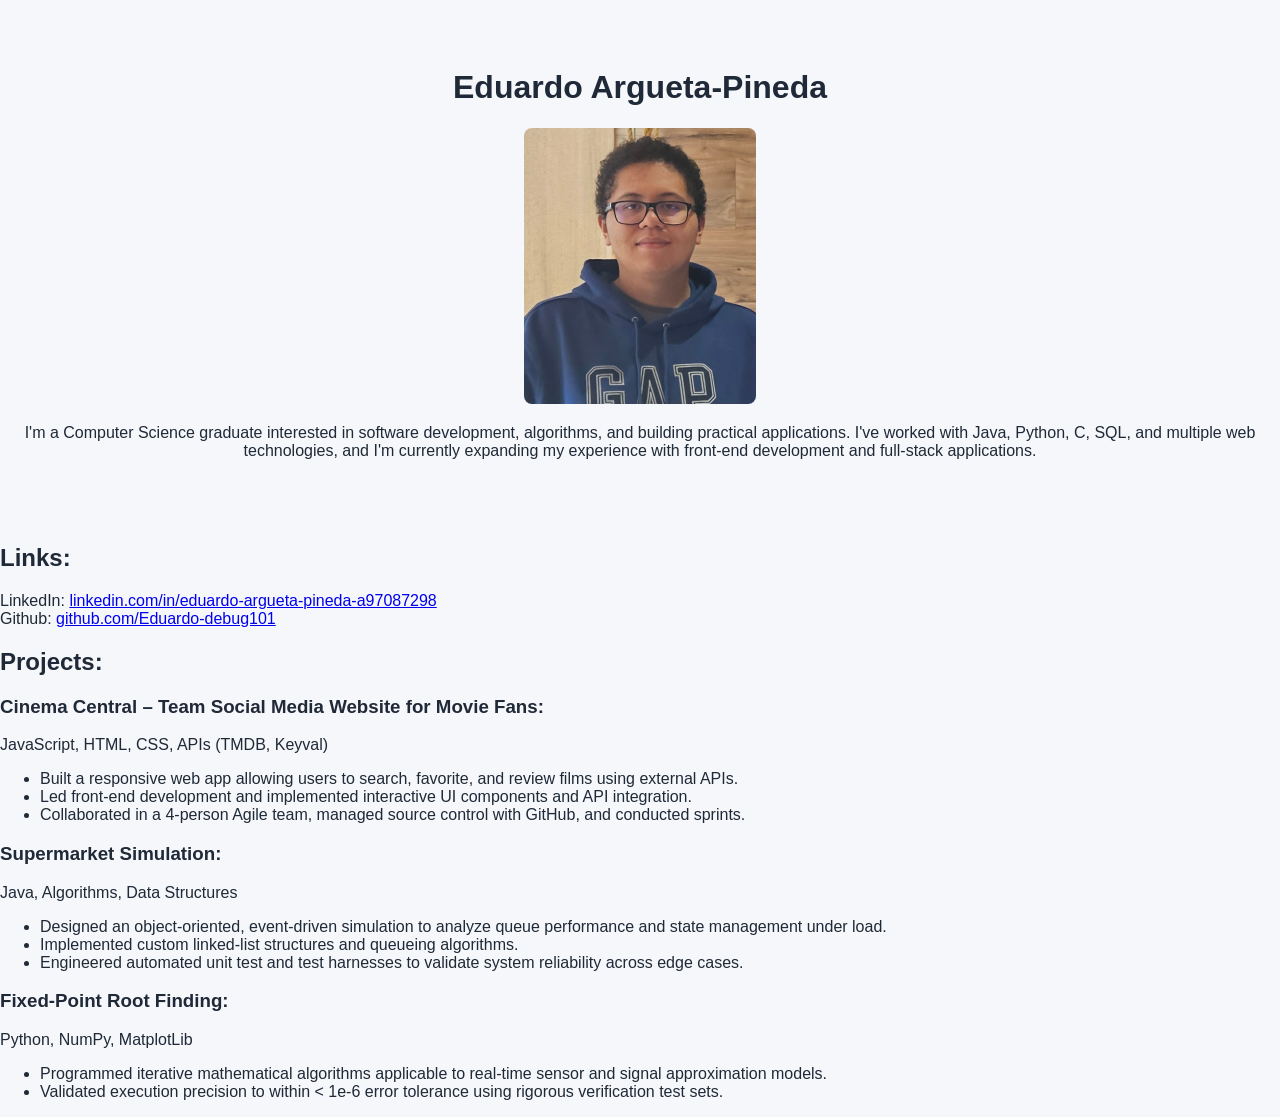
<file: index.html>
<!DOCTYPE html>
<html lang="en">

<head>
    <meta charset="UTF-8">
    <meta name="viewport" content="width=device-width, initial-scale=1.0">
    <meta name="description"
        content="Portfolio of Eduardo Argueta-Pineda, Computer Science graduate and software developer.">

    <title>Eduardo Argueta-Pineda | Software Developer</title>

    <link rel="stylesheet" href="style.css">
</head>

<body>
    <header class="intro">
        <h1>Eduardo Argueta-Pineda</h1>
        <img src="assets/profile_picture.jpg" alt="Portrait of Eduardo Argueta-Pineda" width="232" height="276">
        <p>I'm a Computer Science graduate interested in software development, algorithms, and building practical
            applications. I've worked with Java, Python, C, SQL, and multiple web technologies, and I'm currently expanding my
            experience with front-end development and full-stack applications.
        </p>
    </header>

    <h2>Links:</h2>
    <p>
        LinkedIn: <a href="https://linkedin.com/in/eduardo-argueta-pineda-a97087298"
            target="_blank">linkedin.com/in/eduardo-argueta-pineda-a97087298</a>
        <br>
        Github: <a href="https://github.com/Eduardo-debug101" target="_blank">github.com/Eduardo-debug101</a>
    </p>

    <h2>Projects:</h2>

    <div>
        <h3>Cinema Central – Team Social Media Website for Movie Fans:</h3>
        <p>JavaScript, HTML, CSS, APIs (TMDB, Keyval)</p>
        <ul>
            <li>Built a responsive web app allowing users to search, favorite, and review films using external APIs.
            </li>
            <li>Led front-end development and implemented interactive UI components and API integration.</li>
            <li>Collaborated in a 4-person Agile team, managed source control with GitHub, and conducted sprints.</li>
        </ul>
    </div>

    <div>
        <h3>Supermarket Simulation:</h3>
        <p>Java, Algorithms, Data Structures</p>
        <ul>
            <li>Designed an object-oriented, event-driven simulation to analyze queue performance and state
                management under load.</li>
            <li>Implemented custom linked-list structures and queueing algorithms.</li>
            <li>Engineered automated unit test and test harnesses to validate system reliability across edge cases.</li>
        </ul>
    </div>

    <div>
        <h3>Fixed-Point Root Finding:</h3>
        <p>Python, NumPy, MatplotLib</p>
        <ul>
            <li>Programmed iterative mathematical algorithms applicable to real-time sensor and signal approximation
                models.</li>
            <li>Validated execution precision to within &lt; 1e-6 error tolerance using rigorous verification test
                sets.</li>
        </ul>
    </div>

</body>

</html>
</file>
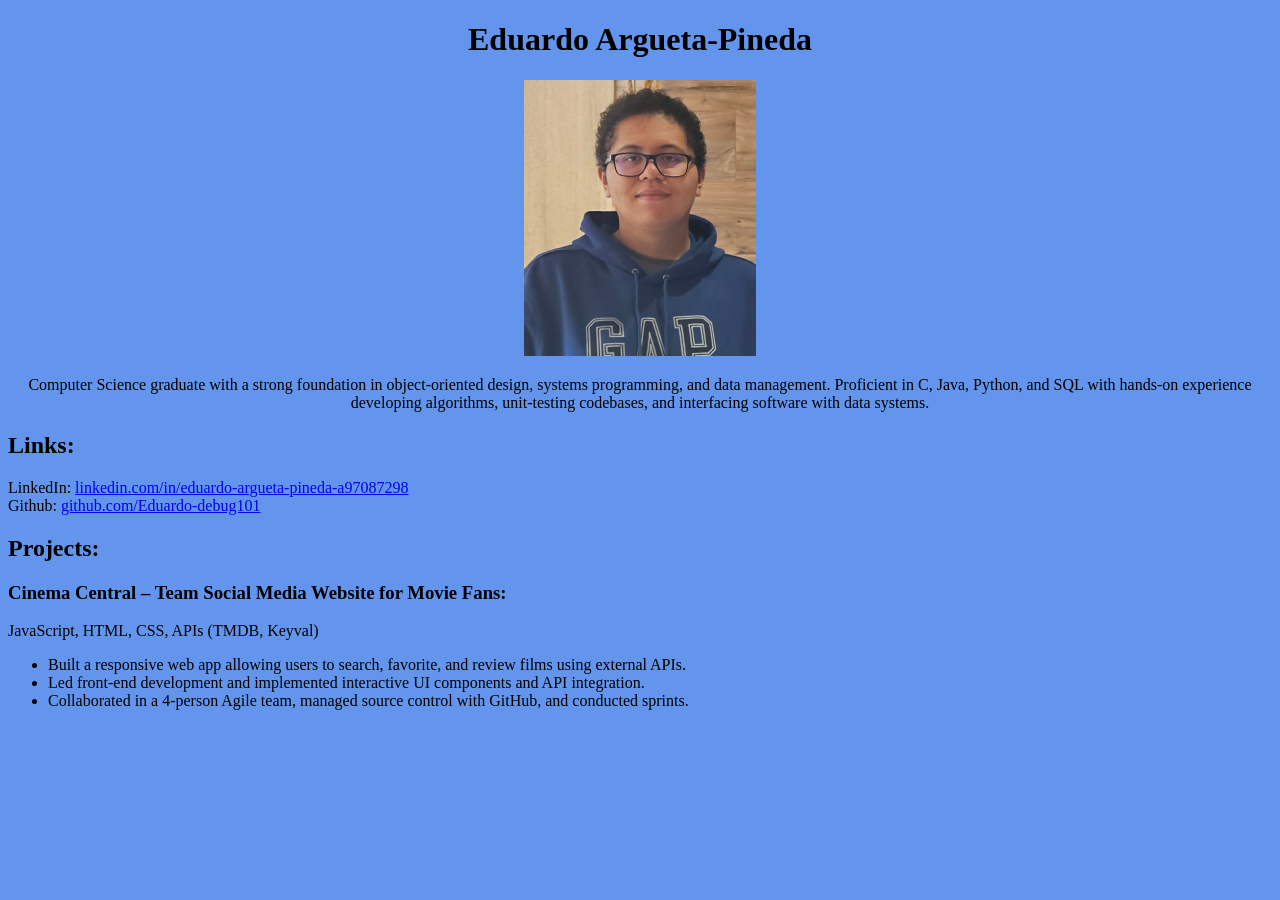
<file: site/index.html>
<!DOCTYPE html>
<html lang="en">

<head>
    <title>Eduardo Argueta-Pineda</title>
    <link rel="stylesheet" href="style.css">
</head>

<div class="intro">
    <h1>Eduardo Argueta-Pineda</h1>
    <img src="assets/profile_picture.jpg" alt="ProfilePicture" width="232" height="276">
    <p>Computer Science graduate with a strong foundation in object-oriented design, systems programming, and data
        management.
        Proficient in C, Java, Python, and SQL with hands-on experience developing algorithms, unit-testing codebases,
        and
        interfacing
        software with data systems.
    </p>
</div>


<h2> Links: </h2>
<p>
    LinkedIn: <a
        href="linkedin.com/in/eduardo-argueta-pineda-a97087298">linkedin.com/in/eduardo-argueta-pineda-a97087298</a>
    <br>
    Github: <a href="github.com/Eduardo-debug101">github.com/Eduardo-debug101</a>
</p>

<h2> Projects: </h2>
<p>
<h3>Cinema Central – Team Social Media Website for Movie Fans:</h3>
<p>
    JavaScript, HTML, CSS, APIs (TMDB, Keyval)
</p>
<ul>
    <li>Built a responsive web app allowing users to search, favorite, and review films using external APIs.</li>
    <li>Led front-end development and implemented interactive UI components and API integration.</li>
    <li>Collaborated in a 4-person Agile team, managed source control with GitHub, and conducted sprints.</li>
</ul>
</p>

</html>
</file>
<file: style.css>
body {
    margin: 0;
    background-color: #f5f7fa;
    color: #1f2937;
    font-family: Arial, sans-serif;
}

.intro {
    text-align: center;
    /* Padding top to bottom then left and right: 1rem = 16px*/
    padding: 3rem 1rem;
}

/* For profile pic */
.intro img {
    /* Makes edges rounded */
    border-radius: 8px; 
}
</file>
<file: site/style.css>
body {
    background-color: cornflowerblue
}

.intro {
    text-align: center;
}
</file>
